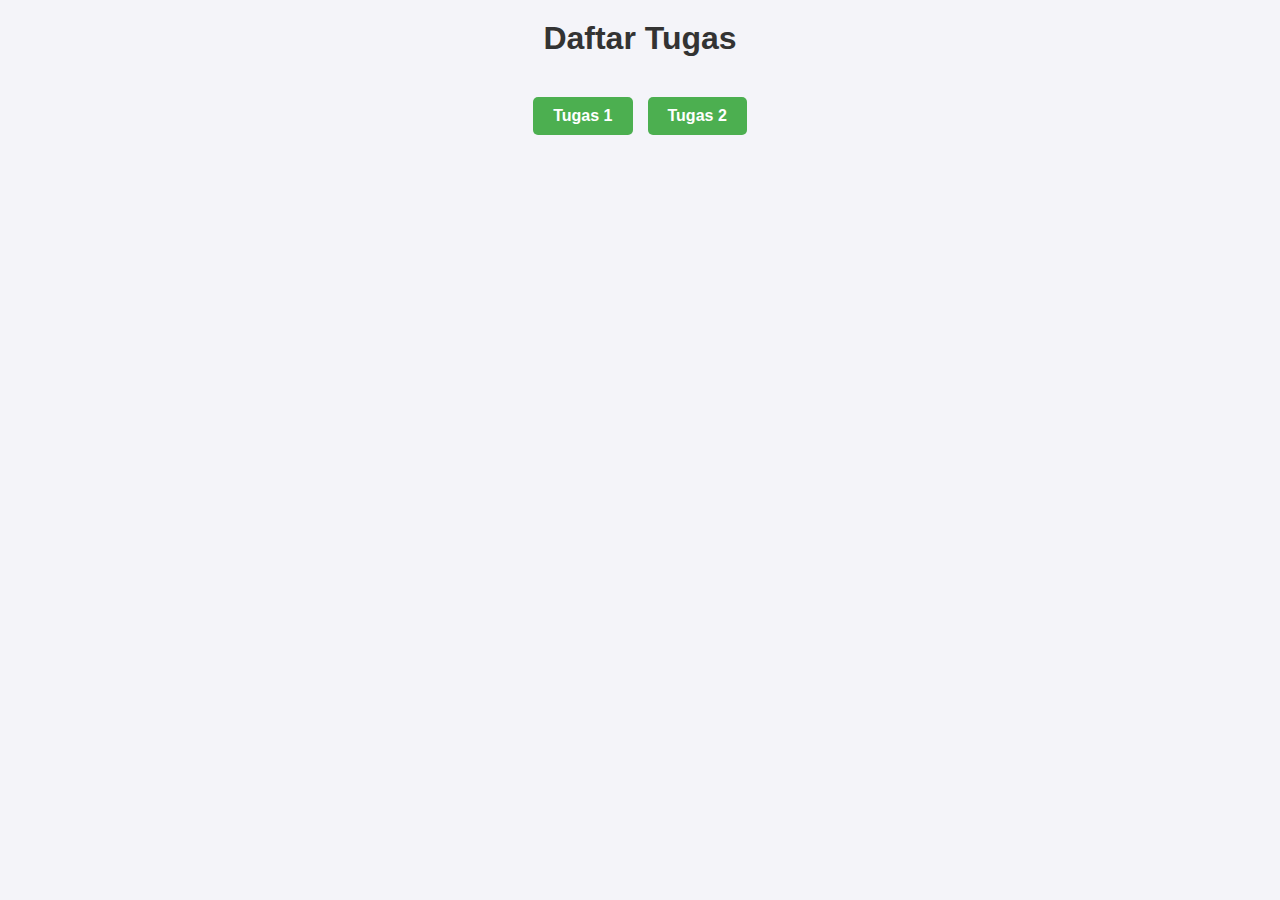
<file: index.html>
<!DOCTYPE html>
<html lang="en">
<head>
  <meta charset="UTF-8">
  <meta name="viewport" content="width=device-width, initial-scale=1.0">
  <title>Halaman Tugas</title>
  <link rel="stylesheet" href="style.css">
</head>
<body>
  <header>
    <h1>Daftar Tugas</h1>
  </header>
  <div class="button-container">
    <!-- Mengarahkan ke folder tugas1/templates/index.html -->
    <a href="tugas1/tugas1.html" class="button">Tugas 1</a>
    <a href="tugas2/tugas2.html" class="button">Tugas 2</a>
  </div>
</body>
</html>
</file>
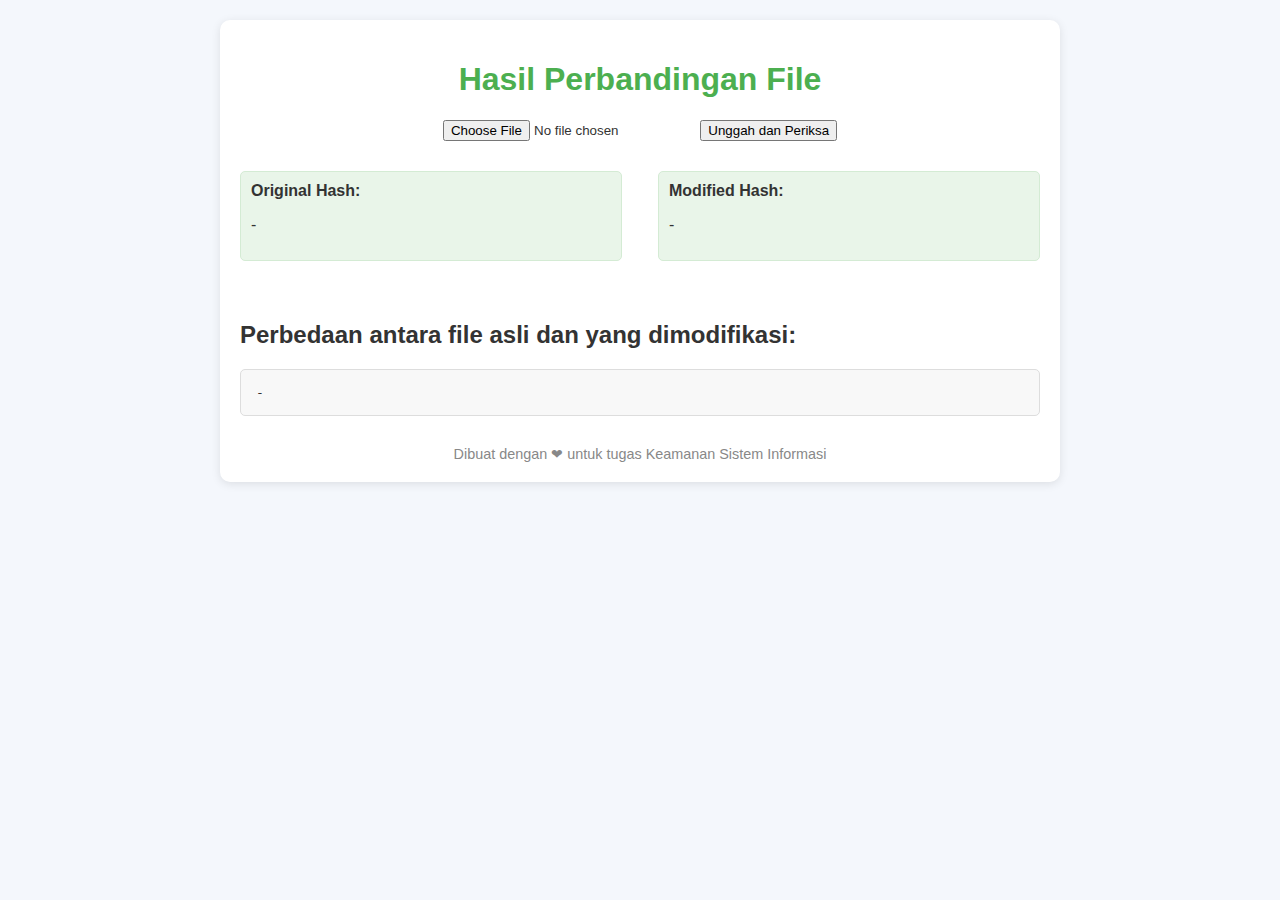
<file: tugas1/index.html>
<!DOCTYPE html>
<html lang="en">
<head>
    <meta charset="UTF-8">
    <meta name="viewport" content="width=device-width, initial-scale=1.0">
    <title>File Hash Comparison</title>
    <style>
        body {
            font-family: 'Arial', sans-serif;
            background-color: #f4f7fc;
            color: #333;
            margin: 0;
            padding: 20px;
        }
        h1 {
            text-align: center;
            color: #4CAF50;
        }
        .container {
            max-width: 800px;
            margin: 0 auto;
            background-color: #fff;
            border-radius: 10px;
            box-shadow: 0 2px 10px rgba(0, 0, 0, 0.1);
            padding: 20px;
        }
        .upload-form {
            text-align: center;
            margin-bottom: 30px;
        }
        .hash-container {
            display: flex;
            justify-content: space-between;
            margin-bottom: 20px;
        }
        .hash-box {
            width: 45%;
            padding: 10px;
            background-color: #e9f5e9;
            border-radius: 5px;
            word-wrap: break-word;
            border: 1px solid #d4ebd4;
        }
        .status {
            text-align: center;
            padding: 10px;
            font-weight: bold;
            font-size: 1.2em;
            color: #f44336;
            margin-bottom: 20px;
        }
        .status.success {
            color: #4CAF50;
        }
        pre {
            background-color: #f8f8f8;
            border: 1px solid #ddd;
            padding: 15px;
            border-radius: 5px;
            overflow-x: auto;
            max-height: 400px;
        }
        footer {
            text-align: center;
            margin-top: 30px;
            font-size: 0.9em;
            color: #888;
        }
    </style>
</head>
<body>
    <div class="container">
        <h1>Hasil Perbandingan File</h1>

        <div class="upload-form">
            <input type="file" id="fileInput" accept=".txt">
            <button onclick="processFile()">Unggah dan Periksa</button>
        </div>

        <div class="hash-container">
            <div class="hash-box">
                <strong>Original Hash:</strong>
                <p id="originalHash">-</p>
            </div>
            <div class="hash-box">
                <strong>Modified Hash:</strong>
                <p id="modifiedHash">-</p>
            </div>
        </div>

        <div id="statusMessage" class="status"></div>

        <h2>Perbedaan antara file asli dan yang dimodifikasi:</h2>
        <pre id="differences">-</pre>

        <footer>
            Dibuat dengan ❤ untuk tugas Keamanan Sistem Informasi
        </footer>
    </div>

    <script>
        let originalContent = '';
        let originalHash = '';

        // Fungsi untuk menghitung hash SHA-256
        async function calculateHash(content) {
            const encoder = new TextEncoder();
            const data = encoder.encode(content);
            const hashBuffer = await crypto.subtle.digest('SHA-256', data);
            const hashArray = Array.from(new Uint8Array(hashBuffer));
            return hashArray.map(b => b.toString(16).padStart(2, '0')).join('');
        }

        // Fungsi untuk mengunggah dan memproses file
        async function processFile() {
            const fileInput = document.getElementById('fileInput');
            const file = fileInput.files[0];
            if (!file) {
                alert('Silakan unggah file terlebih dahulu.');
                return;
            }

            // Baca konten file
            const reader = new FileReader();
            reader.onload = async function(e) {
                const content = e.target.result;
                if (!originalContent) {
                    // Simpan konten dan hash asli
                    originalContent = content;
                    originalHash = await calculateHash(content);
                    document.getElementById('originalHash').textContent = originalHash;
                    document.getElementById('statusMessage').textContent = 'File asli telah diunggah.';
                    document.getElementById('statusMessage').classList.add('success');
                } else {
                    // Hash file modifikasi
                    const modifiedHash = await calculateHash(content);
                    document.getElementById('modifiedHash').textContent = modifiedHash;
                    document.getElementById('statusMessage').textContent = 
                        originalHash === modifiedHash ? 'File tidak berubah.' : 'File telah diubah.';

                    // Bandingkan isi file
                    const diff = compareText(originalContent, content);
                    document.getElementById('differences').textContent = diff;
                }
            };
            reader.readAsText(file);
        }

        // Fungsi sederhana untuk membandingkan dua teks
        function compareText(text1, text2) {
            const lines1 = text1.split('\n');
            const lines2 = text2.split('\n');
            const diff = [];

            lines1.forEach((line, index) => {
                if (line !== lines2[index]) {
                    diff.push(`- ${line}`);
                    if (lines2[index] !== undefined) {
                        diff.push(`+ ${lines2[index]}`);
                    }
                }
            });

            return diff.join('\n');
        }
    </script>
</body>
</html>
</file>
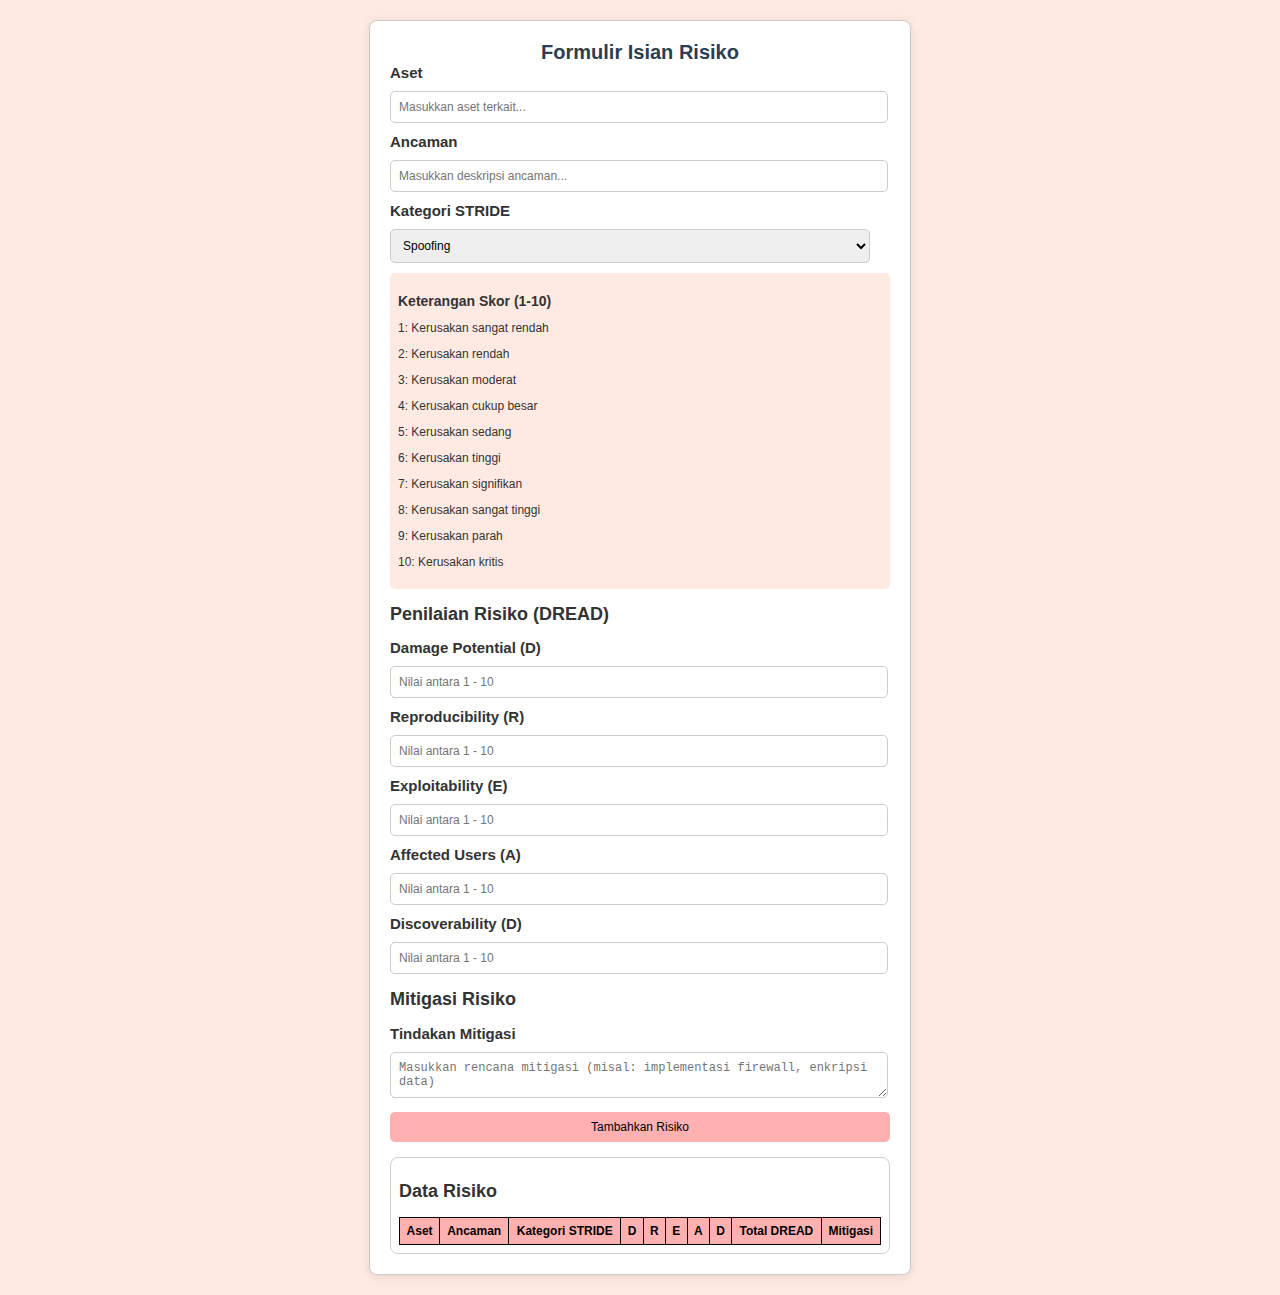
<file: tugas2/tugas2.html>
<!DOCTYPE html>
<html lang="en">
<head>
    <meta charset="UTF-8">
    <meta name="viewport" content="width=device-width, initial-scale=1.0">
    <title>Formulir Isian Risiko</title>
    <style>
        /* CSS Styles (unchanged) */
        body {
            font-family: Arial, sans-serif;
            margin: 20px;
            background-color: #FFEAE3;
            color: #333;
        }
        .form-container {
            border: 1px solid #ccc;
            border-radius: 8px;
            padding: 20px;
            background-color: #ffffff;
            box-shadow: 0 2px 10px rgba(0, 0, 0, 0.1);
            margin: 0 auto;
            max-width: 500px;
        }
        h1 {
            color: #2c3e50;
            text-align: center;
            margin: 0;
            font-size: 20px;
        }
        .form-group {
            margin-bottom: 10px;
        }
        h2 {
            font-size: 18px;
        }
        label {
            display: block;
            font-weight: bold;
            margin-bottom: 5px;
            font-size: 15px;
        }
        input[type="text"], input[type="number"], select, textarea {
            width: calc(100% - 20px);
            padding: 8px;
            margin-top: 5px;
            border: 1px solid #ccc;
            border-radius: 5px;
            transition: border-color 0.3s;
            font-size: 12px;
        }
        input[type="text"]:focus, input[type="number"]:focus, select:focus, textarea:focus {
            border-color: #FF5580;
            outline: none;
        }
        .add-btn {
            padding: 8px 10px;
            background-color: #FFB1B1;
            color: black;
            border: none;
            cursor: pointer;
            border-radius: 5px;
            width: 100%;
            transition: background-color 0.3s;
            font-size: 12px;
        }
        .add-btn:hover {
            background-color: #FF5580;
            color: white;
        }
        table {
            width: 100%;
            border-collapse: collapse;
            margin-top: 15px;
            font-size: 12px;
        }
        table, th, td {
            border: 1px solid #000;
            padding: 6px;
            text-align: left;
        }
        th {
            background-color:  #FFB1B1;
            color: #000;
            text-align: center;
        }
        tr:nth-child(even) {
            background-color: #f9f9f9;
        }
        tr:hover {
            background-color: #f1f1f1;
        }
        .keterangan {
            margin-top: 10px;
            padding: 8px;
            background-color:   #FFEAE3;
            border: 1px;
            font-size: 12px;
            border-radius: 5px;
        }
        .keterangan h2 {
            font-size: 14px;
            margin-bottom: 5px;
        }
        .table-container {
            border: 1px solid #ccc;
            border-radius: 8px;
            padding: 8px;
            margin-top: 15px;
        }
    </style>
</head>
<body>

    <div class="form-container">
        <h1>Formulir Isian Risiko</h1>

        <div class="form-group">
            <label for="aset">Aset</label>
            <input type="text" id="aset" placeholder="Masukkan aset terkait...">
        </div>

        <div class="form-group">
            <label for="ancaman">Ancaman</label>
            <input type="text" id="ancaman" placeholder="Masukkan deskripsi ancaman...">
        </div>

        <div class="form-group">
            <label for="stride">Kategori STRIDE</label>
            <select id="stride">
                <option value="Spoofing">Spoofing</option>
                <option value="Tampering">Tampering</option>
                <option value="Repudiation">Repudiation</option>
                <option value="Information Disclosure">Information Disclosure</option>
                <option value="Denial of Service">Denial of Service</option>
                <option value="Elevation of Privilege">Elevation of Privilege</option>
            </select>
        </div>

        <div class="keterangan">
            <h2>Keterangan Skor (1-10)</h2>
            <p>1: Kerusakan sangat rendah</p>
            <p>2: Kerusakan rendah</p>
            <p>3: Kerusakan moderat</p>
            <p>4: Kerusakan cukup besar</p>
            <p>5: Kerusakan sedang</p>
            <p>6: Kerusakan tinggi</p>
            <p>7: Kerusakan signifikan</p>
            <p>8: Kerusakan sangat tinggi</p>
            <p>9: Kerusakan parah</p>
            <p>10: Kerusakan kritis</p>
        </div>

        <h2>Penilaian Risiko (DREAD)</h2>
        <div class="form-group">
            <label for="damage">Damage Potential (D)</label>
            <input type="number" id="damage" min="1" max="10" placeholder="Nilai antara 1 - 10">
        </div>

        <div class="form-group">
            <label for="reproducibility">Reproducibility (R)</label>
            <input type="number" id="reproducibility" min="1" max="10" placeholder="Nilai antara 1 - 10">
        </div>

        <div class="form-group">
            <label for="exploitability">Exploitability (E)</label>
            <input type="number" id="exploitability" min="1" max="10" placeholder="Nilai antara 1 - 10">
        </div>

        <div class="form-group">
            <label for="affected_users">Affected Users (A)</label>
            <input type="number" id="affected_users" min="1" max="10" placeholder="Nilai antara 1 - 10">
        </div>

        <div class="form-group">
            <label for="discoverability">Discoverability (D)</label>
            <input type="number" id="discoverability" min="1" max="10" placeholder="Nilai antara 1 - 10">
        </div>

        <h2>Mitigasi Risiko</h2>
        <div class="form-group">
            <label for="mitigasi">Tindakan Mitigasi</label>
            <textarea id="mitigasi" placeholder="Masukkan rencana mitigasi (misal: implementasi firewall, enkripsi data)"></textarea>
        </div>

        <button class="add-btn" onclick="tambahRisiko()">Tambahkan Risiko</button>

        <div class="table-container">
            <h2>Data Risiko</h2>
            <table id="tabelRisiko">
                <thead>
                    <tr>
                        <th>Aset</th>
                        <th>Ancaman</th>
                        <th>Kategori STRIDE</th>
                        <th>D</th>
                        <th>R</th>
                        <th>E</th>
                        <th>A</th>
                        <th>D</th>
                        <th>Total DREAD</th>
                        <th>Mitigasi</th>
                    </tr>
                </thead>
                <tbody></tbody>
            </table>
        </div>
    </div>

    <script>
        function getRiskLevel(totalDREAD) {
            if (totalDREAD >= 35) return "Tinggi";
            if (totalDREAD >= 20) return "Sedang";
            return "Rendah";
        }

        function tambahRisiko() {
            const aset = document.getElementById("aset").value;
            const ancaman = document.getElementById("ancaman").value;
            const kategoriSTRIDE = document.getElementById("stride").value;
            const damage = parseInt(document.getElementById("damage").value) || 0;
            const reproducibility = parseInt(document.getElementById("reproducibility").value) || 0;
            const exploitability = parseInt(document.getElementById("exploitability").value) || 0;
            const affectedUsers = parseInt(document.getElementById("affected_users").value) || 0;
            const discoverability = parseInt(document.getElementById("discoverability").value) || 0;
            const mitigasi = document.getElementById("mitigasi").value;

            const totalDREAD = damage + reproducibility + exploitability + affectedUsers + discoverability;
            const keterangan = getRiskLevel(totalDREAD);

            const tbody = document.querySelector("#tabelRisiko tbody");
            const row = document.createElement("tr");
            row.innerHTML = `
                <td>${aset}</td>
                <td>${ancaman}</td>
                <td>${kategoriSTRIDE}</td>
                <td>${damage}</td>
                <td>${reproducibility}</td>
                <td>${exploitability}</td>
                <td>${affectedUsers}</td>
                <td>${discoverability}</td>
                <td>${totalDREAD} (${keterangan})</td>
                <td>${mitigasi}</td>
            `;
            tbody.appendChild(row);

            // Clear input fields after adding
            document.getElementById("aset").value = '';
            document.getElementById("ancaman").value = '';
            document.getElementById("stride").value = '';
            document.getElementById("damage").value = '';
            document.getElementById("reproducibility").value = '';
            document.getElementById("exploitability").value = '';
            document.getElementById("affected_users").value = '';
            document.getElementById("discoverability").value = '';
            document.getElementById("mitigasi").value = '';
        }
    </script>
</body>
</html>
</file>
<file: style.css>
/* Reset styling */
* {
    margin: 0;
    padding: 0;
    box-sizing: border-box;
  }
  
  body {
    font-family: Arial, sans-serif;
    display: flex;
    flex-direction: column;
    align-items: center;
    background-color: #f4f4f9;
  }
  
  header {
    margin: 20px 0;
  }
  
  h1 {
    font-size: 2rem;
    color: #333;
  }
  
  .button-container {
    display: flex;
    gap: 15px;
    margin-top: 20px;
  }
  
  .button {
    text-decoration: none;
    padding: 10px 20px;
    background-color: #4CAF50; /* Hijau */
    color: white;
    border-radius: 5px;
    font-weight: bold;
    transition: background-color 0.3s ease;
  }
  
  .button:hover {
    background-color: #45a049;
  }
  
  section {
    margin-top: 40px;
    width: 80%;
    max-width: 600px;
    background-color: #fff;
    padding: 20px;
    border-radius: 8px;
    box-shadow: 0 4px 8px rgba(0, 0, 0, 0.1);
  }
  
  h2 {
    color: #333;
  }
  
  p {
    color: #555;
    line-height: 1.6;
  }
</file>
